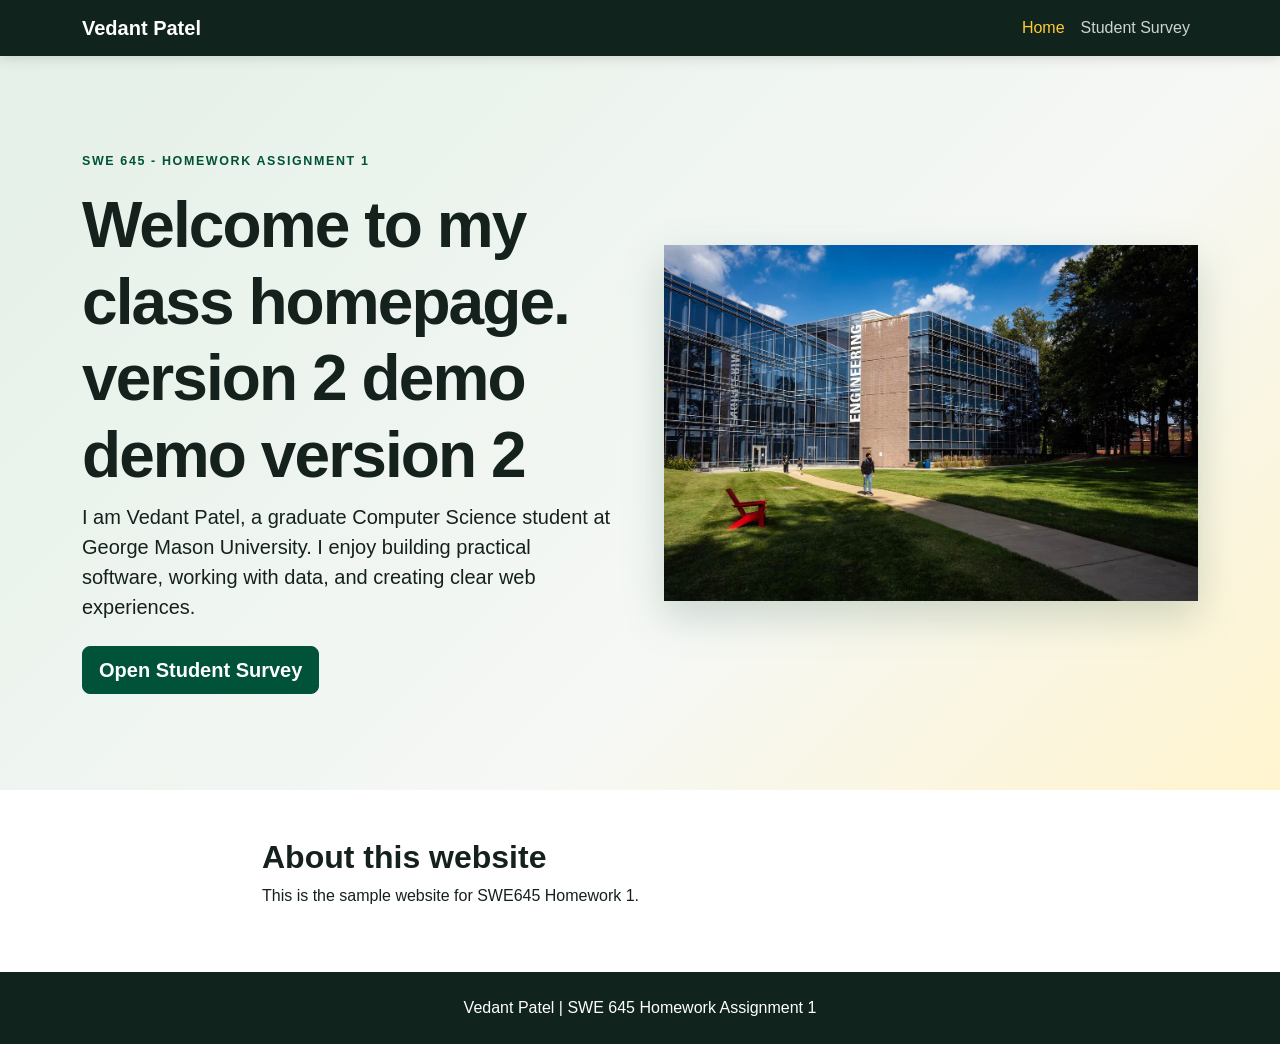
<file: index.html>
<!-- Author: Vedant Patel | Purpose: SWE 645 Homework 1 personal homepage and entry point to the student survey. -->
<!doctype html>
<html lang="en">
<head>
  <meta charset="utf-8">
  <meta name="viewport" content="width=device-width, initial-scale=1">
  <title>Vedant Patel | SWE 645 Home</title>
  <link href="https://cdn.jsdelivr.net/npm/bootstrap@5.3.3/dist/css/bootstrap.min.css" rel="stylesheet">
  <link rel="stylesheet" href="style.css">
</head>
<body>
  <nav class="navbar navbar-expand-lg navbar-dark site-nav">
    <div class="container">
      <a class="navbar-brand fw-bold" href="index.html">Vedant Patel</a>
      <button class="navbar-toggler" type="button" data-bs-toggle="collapse" data-bs-target="#mainNav" aria-controls="mainNav" aria-expanded="false" aria-label="Toggle navigation"><span class="navbar-toggler-icon"></span></button>
      <div class="collapse navbar-collapse" id="mainNav">
        <ul class="navbar-nav ms-auto">
          <li class="nav-item"><a class="nav-link active" aria-current="page" href="index.html">Home</a></li>
          <li class="nav-item"><a class="nav-link" href="survey.html">Student Survey</a></li>
        </ul>
      </div>
    </div>
  </nav>

  <main>
    <section class="hero-section py-5">
      <div class="container py-lg-5">
        <div class="row align-items-center g-5">
          <div class="col-lg-6">
            <p class="eyebrow">SWE 645 - Homework Assignment 1</p>
            <h1>Welcome to my class homepage. version 2 demo demo version 2</h1> 
            <p class="lead">I am Vedant Patel, a graduate Computer Science student at George Mason University. I enjoy building practical software, working with data, and creating clear web experiences.</p>
            <a class="btn btn-gmu btn-lg mt-2" href="survey.html">Open Student Survey</a>
          </div>
          <div class="col-lg-6">
            <img class="img-fluid hero-image" src="images/campus-illustration.jpg" alt="Illustration of a university campus with a computer science building">
          </div>
        </div>
      </div>
    </section>

    <section class="py-5 bg-white">
      <div class="container narrow-content">
        <h2>About this website</h2>
        <p>This is the sample website for SWE645 Homework 1.</p>
      </div>
    </section>
  </main>

  <footer class="site-footer py-4"><div class="container text-center">Vedant Patel | SWE 645 Homework Assignment 1</div></footer>
  <script src="https://cdn.jsdelivr.net/npm/bootstrap@5.3.3/dist/js/bootstrap.bundle.min.js"></script>
</body>
</html>
</file>
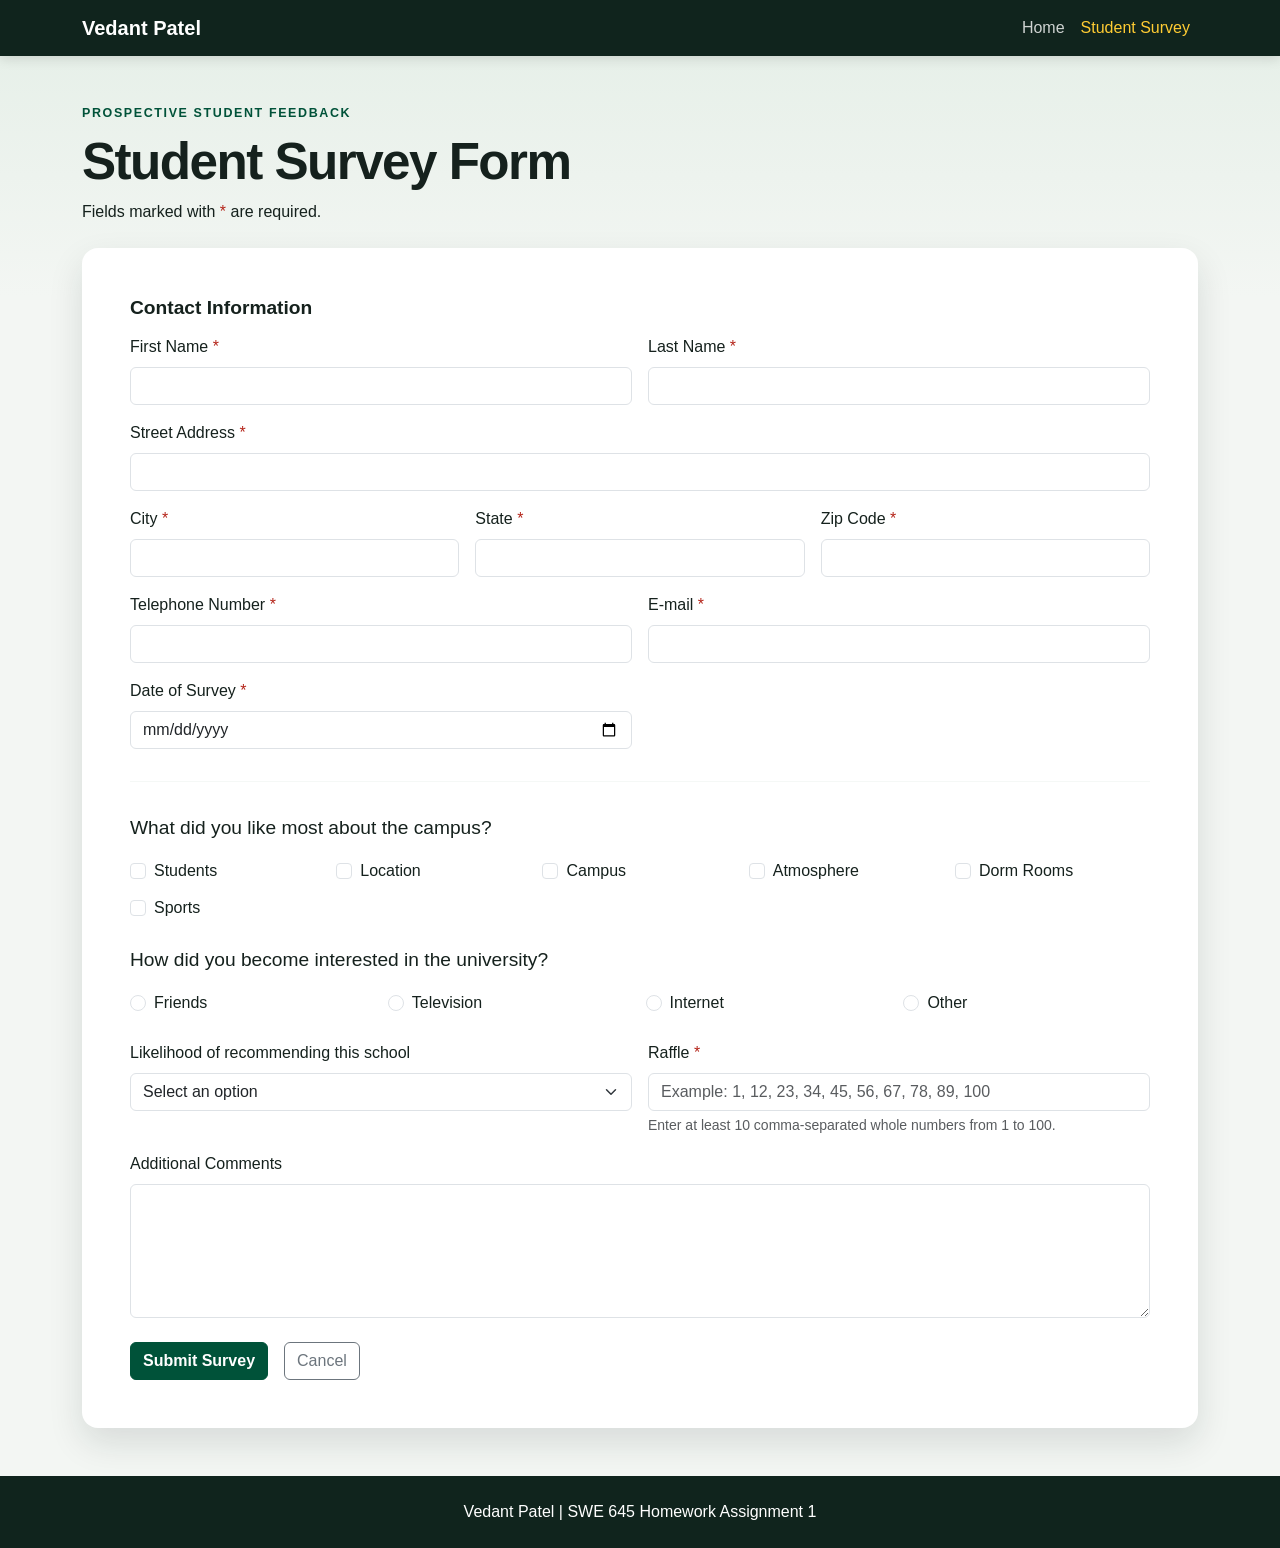
<file: survey.html>
<!-- Author: Vedant Patel | Purpose: SWE 645 Homework 1 Student Survey form with client-side Raffle validation. -->
<!doctype html>
<html lang="en">
<head>
  <meta charset="utf-8">
  <meta name="viewport" content="width=device-width, initial-scale=1">
  <title>Student Survey | Vedant Patel</title>
  <link href="https://cdn.jsdelivr.net/npm/bootstrap@5.3.3/dist/css/bootstrap.min.css" rel="stylesheet">
  <link rel="stylesheet" href="style.css">
</head>
<body>
  <nav class="navbar navbar-expand-lg navbar-dark site-nav">
    <div class="container"><a class="navbar-brand fw-bold" href="index.html">Vedant Patel</a><button class="navbar-toggler" type="button" data-bs-toggle="collapse" data-bs-target="#surveyNav" aria-controls="surveyNav" aria-expanded="false" aria-label="Toggle navigation"><span class="navbar-toggler-icon"></span></button><div class="collapse navbar-collapse" id="surveyNav"><ul class="navbar-nav ms-auto"><li class="nav-item"><a class="nav-link" href="index.html">Home</a></li><li class="nav-item"><a class="nav-link active" aria-current="page" href="survey.html">Student Survey</a></li></ul></div></div>
  </nav>
  <main class="survey-page py-5">
    <div class="container">
      <div class="survey-intro mb-4"><p class="eyebrow mb-2">Prospective Student Feedback</p><h1>Student Survey Form</h1><p class="mb-0">Fields marked with <span class="required-star">*</span> are required.</p></div>
      <form id="surveyForm" class="survey-card" novalidate>
        <h2 class="form-section-title">Contact Information</h2>
        <div class="row g-3">
          <div class="col-md-6"><label class="form-label" for="firstName">First Name <span class="required-star">*</span></label><input class="form-control" id="firstName" name="firstName" type="text" required></div>
          <div class="col-md-6"><label class="form-label" for="lastName">Last Name <span class="required-star">*</span></label><input class="form-control" id="lastName" name="lastName" type="text" required></div>
          <div class="col-12"><label class="form-label" for="streetAddress">Street Address <span class="required-star">*</span></label><input class="form-control" id="streetAddress" name="streetAddress" type="text" required></div>
          <div class="col-md-4"><label class="form-label" for="city">City <span class="required-star">*</span></label><input class="form-control" id="city" name="city" type="text" required></div>
          <div class="col-md-4"><label class="form-label" for="state">State <span class="required-star">*</span></label><input class="form-control" id="state" name="state" type="text" required></div>
          <div class="col-md-4"><label class="form-label" for="zip">Zip Code <span class="required-star">*</span></label><input class="form-control" id="zip" name="zip" type="text" inputmode="numeric" pattern="[0-9]{5}" maxlength="5" required></div>
          <div class="col-md-6"><label class="form-label" for="telephone">Telephone Number <span class="required-star">*</span></label><input class="form-control" id="telephone" name="telephone" type="tel" required></div>
          <div class="col-md-6"><label class="form-label" for="email">E-mail <span class="required-star">*</span></label><input class="form-control" id="email" name="email" type="email" required></div>
          <div class="col-md-6"><label class="form-label" for="surveyDate">Date of Survey <span class="required-star">*</span></label><input class="form-control" id="surveyDate" name="surveyDate" type="date" required></div>
        </div>
        <hr>
        <fieldset class="mb-4"><legend class="form-section-title">What did you like most about the campus?</legend><div class="option-grid"><div class="form-check"><input class="form-check-input" type="checkbox" id="students" name="likedMost" value="Students"><label class="form-check-label" for="students">Students</label></div><div class="form-check"><input class="form-check-input" type="checkbox" id="location" name="likedMost" value="Location"><label class="form-check-label" for="location">Location</label></div><div class="form-check"><input class="form-check-input" type="checkbox" id="campus" name="likedMost" value="Campus"><label class="form-check-label" for="campus">Campus</label></div><div class="form-check"><input class="form-check-input" type="checkbox" id="atmosphere" name="likedMost" value="Atmosphere"><label class="form-check-label" for="atmosphere">Atmosphere</label></div><div class="form-check"><input class="form-check-input" type="checkbox" id="dormRooms" name="likedMost" value="Dorm Rooms"><label class="form-check-label" for="dormRooms">Dorm Rooms</label></div><div class="form-check"><input class="form-check-input" type="checkbox" id="sports" name="likedMost" value="Sports"><label class="form-check-label" for="sports">Sports</label></div></div></fieldset>
        <fieldset class="mb-4"><legend class="form-section-title">How did you become interested in the university?</legend><div class="option-grid"><div class="form-check"><input class="form-check-input" type="radio" id="friends" name="interest" value="Friends"><label class="form-check-label" for="friends">Friends</label></div><div class="form-check"><input class="form-check-input" type="radio" id="television" name="interest" value="Television"><label class="form-check-label" for="television">Television</label></div><div class="form-check"><input class="form-check-input" type="radio" id="internet" name="interest" value="Internet"><label class="form-check-label" for="internet">Internet</label></div><div class="form-check"><input class="form-check-input" type="radio" id="other" name="interest" value="Other"><label class="form-check-label" for="other">Other</label></div></div></fieldset>
        <div class="row g-3"><div class="col-md-6"><label class="form-label" for="recommendation">Likelihood of recommending this school</label><select class="form-select" id="recommendation" name="recommendation"><option value="">Select an option</option><option>Very Likely</option><option>Likely</option><option>Unlikely</option></select></div><div class="col-md-6"><label class="form-label" for="raffle">Raffle <span class="required-star">*</span></label><input class="form-control" id="raffle" name="raffle" type="text" aria-describedby="raffleHelp raffleFeedback" placeholder="Example: 1, 12, 23, 34, 45, 56, 67, 78, 89, 100" required><div id="raffleHelp" class="form-text">Enter at least 10 comma-separated whole numbers from 1 to 100.</div><div id="raffleFeedback" class="invalid-feedback"></div></div><div class="col-12"><label class="form-label" for="comments">Additional Comments</label><textarea class="form-control" id="comments" name="comments" rows="5"></textarea></div></div>
        <div id="submissionMessage" class="alert d-none mt-4" role="alert"></div>
        <div class="d-flex flex-wrap gap-3 mt-4"><button class="btn btn-gmu" type="submit">Submit Survey</button><button class="btn btn-outline-secondary" type="reset">Cancel</button></div>
      </form>
    </div>
  </main>
  <footer class="site-footer py-4"><div class="container text-center">Vedant Patel | SWE 645 Homework Assignment 1</div></footer>
  <script src="script.js"></script>
  <script src="https://cdn.jsdelivr.net/npm/bootstrap@5.3.3/dist/js/bootstrap.bundle.min.js"></script>
</body>
</html>
</file>
<file: style.css>
/* Author: Vedant Patel | Purpose: Provides the shared Bootstrap-compatible visual style for all SWE 645 Homework 1 pages. */

:root { --gmu-green: #005239; --gmu-gold: #ffcc33; --ink: #15211d; --mist: #f3f6f3; }
body { color: var(--ink); background: var(--mist); font-family: Arial, Helvetica, sans-serif; }
.site-nav { background: #10241d; box-shadow: 0 2px 12px rgba(0,0,0,.14); }
.site-nav .nav-link { color: rgba(255,255,255,.8); }
.site-nav .nav-link:hover, .site-nav .nav-link.active { color: var(--gmu-gold); }
.hero-section { background: linear-gradient(135deg, #e4f0e8 0%, #f6f8f5 63%, #fff4ce 100%); min-height: 510px; }
h1 { font-weight: 750; letter-spacing: -.03em; font-size: clamp(2.35rem, 5vw, 4.25rem); }
h2 { font-weight: 700; }
.eyebrow { color: var(--gmu-green); font-size: .78rem; font-weight: 800; letter-spacing: .13em; text-transform: uppercase; }
.btn-gmu { background: var(--gmu-green); border-color: var(--gmu-green); color: #fff; font-weight: 700; }
.btn-gmu:hover, .btn-gmu:focus { background: #003d2b; border-color: #003d2b; color: #fff; }
.hero-image { filter: drop-shadow(0 16px 20px rgba(8, 60, 39, .18)); }
.narrow-content { max-width: 780px; }
.site-footer { background: #10241d; color: #fff; }
.survey-page { background: linear-gradient(180deg, #e7f0e9 0, var(--mist) 240px); min-height: calc(100vh - 120px); }
.survey-intro { max-width: 760px; }
.survey-intro h1 { font-size: clamp(2rem, 4vw, 3.25rem); }
.survey-card { background: #fff; border-radius: 16px; box-shadow: 0 15px 35px rgba(16, 36, 29, .12); padding: clamp(1.25rem, 4vw, 3rem); }
.form-section-title { font-size: 1.2rem; margin-bottom: 1rem; }
fieldset { border: 0; padding: 0; }
.option-grid { display: grid; grid-template-columns: repeat(auto-fit, minmax(175px, 1fr)); gap: .7rem; }
.required-star { color: #b42318; }
.survey-card hr { margin: 2rem 0; border-color: #d7e2da; }
.error-page { min-height: 100vh; display: grid; place-items: center; background: linear-gradient(135deg, #e4f0e8, #fff4ce); }
.error-page main { background: #fff; border-radius: 16px; box-shadow: 0 15px 35px rgba(16,36,29,.12); max-width: 600px; }
</file>
